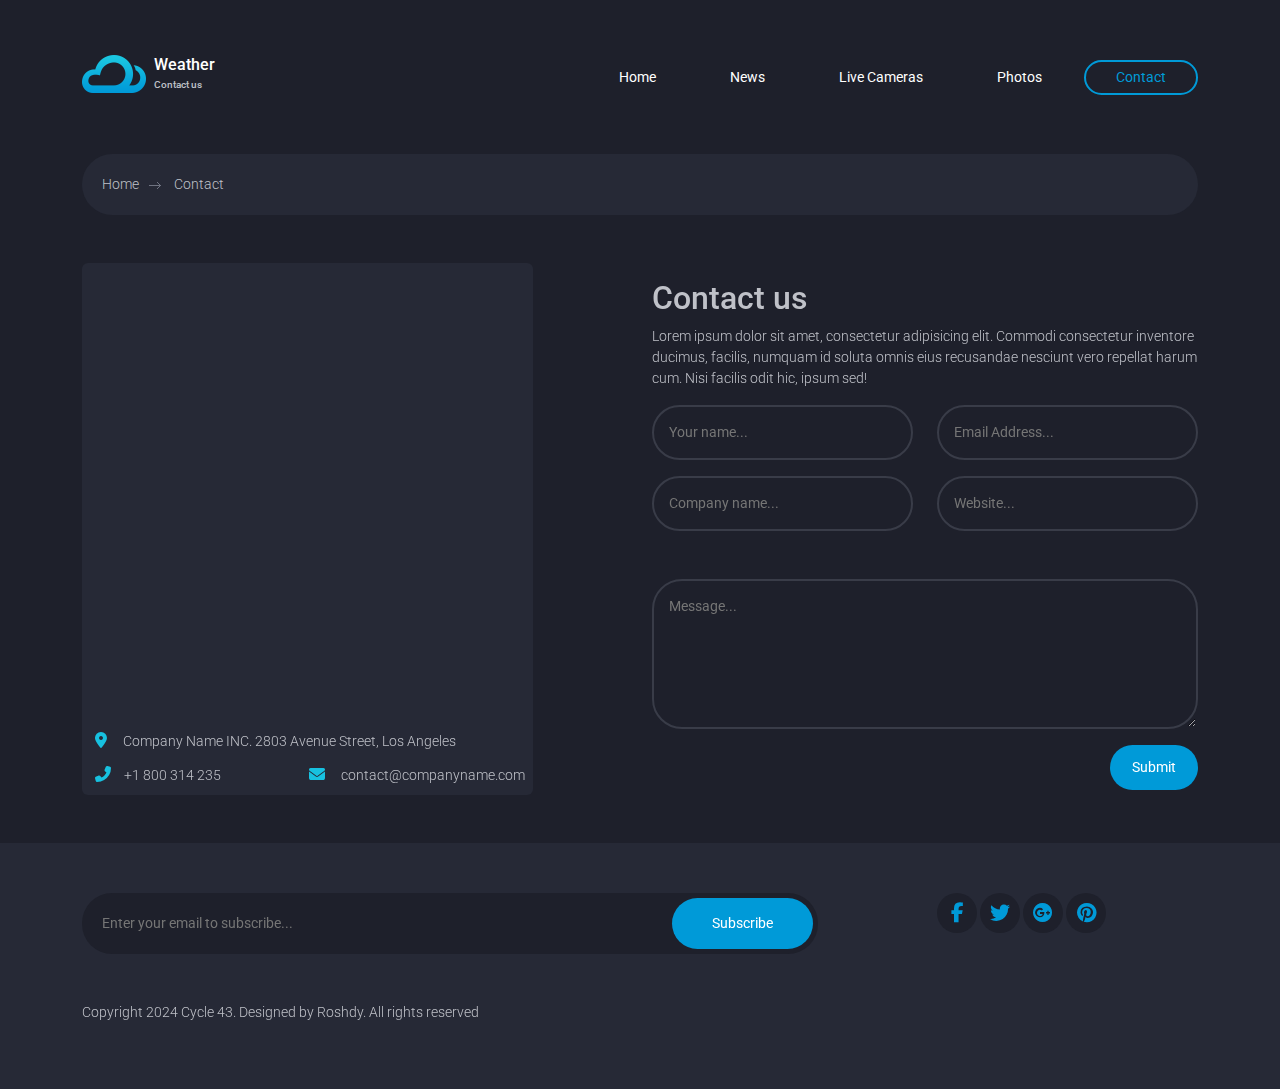
<file: contact.html>
<!DOCTYPE html>
<html lang="en">
  <head>
    <meta charset="UTF-8" />
    <meta name="viewport" content="width=device-width, initial-scale=1.0" />
    <link rel="preconnect" href="https://fonts.googleapis.com" />
    <link rel="preconnect" href="https://fonts.gstatic.com" crossorigin />
    <link
      href="https://fonts.googleapis.com/css2?family=Roboto:ital,wght@0,100;0,300;0,400;0,500;0,700;0,900;1,100;1,300;1,400;1,500;1,700;1,900&display=swap"
      rel="stylesheet"
    />
    <link rel="shortcut icon" href="imgs/cloudy.png" type="image/x-icon">
    <link rel="stylesheet" href="css/bootstrap.min.css" />
    <link rel="stylesheet" href="css/all.min.css" />
    <link rel="stylesheet" href="css/style.css" />
    <title>Roshdy's Weather App - Contact</title>
  </head>
  <body>
    <!------------------------- navbar ------------------------->
    <nav class="navbar navbar-expand-lg">
      <div class="container">
        <a class="navbar-brand d-flex" href="index.html">
          <img src="imgs/logo@2x.png" alt="weather-brand" class="me-2" />
          <div class="nav-logo">
            <h1 class="site-title">Weather</h1>
            <h6 class="nav-info">Contact us</h6>
          </div>
        </a>
        <button
          class="navbar-toggler"
          type="button"
          data-bs-toggle="collapse"
          data-bs-target="#navbarSupportedContent"
          aria-controls="navbarSupportedContent"
          aria-expanded="false"
          aria-label="Toggle navigation"
        >
          <span class="navbar-icon"><i class="fa-solid fa-sliders"></i></span>
        </button>
        <div class="collapse navbar-collapse" id="navbarSupportedContent">
          <ul class="navbar-nav ms-auto mb-2 mb-lg-0">
            <li class="nav-item">
              <a class="nav-link" aria-current="page" href="index.html">Home</a>
            </li>
            <li class="nav-item">
              <a class="nav-link" href="news.html">News</a>
            </li>
            <li class="nav-item">
              <a class="nav-link" href="live-cameras.html">Live Cameras</a>
            </li>
            <li class="nav-item">
              <a class="nav-link" href="photos.html">Photos</a>
            </li>
            <li class="nav-item">
              <a class="nav-link active" href="contact.html">Contact</a>
            </li>
          </ul>
        </div>
      </div>
    </nav>
    <!------------------------- page header ------------------------->
    <div class="page-info">
      <div class="container">
        <div class="page-header">
          <a href="index.html">Home</a>
          Contact
        </div>
      </div>
    </div>
    <!------------------------- contact section ------------------------->
    <div class="contact-content my-5">
      <div class="container">
        <div class="row">
          <div class="col-md-5">
            <div class="contact-details p-2 rounded-2">
              <div class="map w-100">
                <iframe
                  src="https://www.google.com/maps/embed?pb=!1m16!1m12!1m3!1d52880.133369813244!2d-118.35090784950343!3d34.06930057625651!2m3!1f0!2f0!3f0!3m2!1i1024!2i768!4f13.1!2m1!1s%202803%20Avenue%20Street%2C%20Los%20Angeles!5e0!3m2!1sen!2seg!4v1718146609351!5m2!1sen!2seg"
                  class="w-100"
                  height="450"
                  style="border: 0"
                  allowfullscreen=""
                  loading="lazy"
                  referrerpolicy="no-referrer-when-downgrade"
                ></iframe>
              </div>
              <div class="contact-info">
                <div class="contact-icon">
                  <i class="fa-solid fa-location-dot me-2 mb-2"></i> Company
                  Name INC. 2803 Avenue Street, Los Angeles
                </div>
                <div class="contac-icon-group d-flex justify-content-between">
                  <div class="contact-icon">
                    <a href=""
                      ><i class="fa-solid fa-phone-flip me-2"></i>+1 800 314
                      235</a
                    >
                  </div>
                  <div class="contact-icon">
                    <a href=""
                      ><i class="fa-solid fa-envelope me-2"></i>
                      contact@companyname.com</a
                    >
                  </div>
                </div>
              </div>
            </div>
          </div>
          <div class="col-md-6 offset-md-1">
            <div class="contact-right mt-3">
              <h2 class="contact-title">Contact us</h2>
              <p>
                Lorem ipsum dolor sit amet, consectetur adipisicing elit.
                Commodi consectetur inventore ducimus, facilis, numquam id
                soluta omnis eius recusandae nesciunt vero repellat harum cum.
                Nisi facilis odit hic, ipsum sed!
              </p>
              <div class="contact-form">
                <div class="row">
                  <div class="col-md-6">
                    <input
                      type="text"
                      placeholder="Your name..."
                      class="w-100"
                    />
                  </div>
                  <div class="col-md-6">
                    <input
                      type="email"
                      placeholder="Email Address..."
                      class="w-100"
                    />
                  </div>
                </div>
                <div class="row mt-3">
                  <div class="col-md-6">
                    <input
                      type="text"
                      placeholder="Company name..."
                      class="w-100"
                    />
                  </div>
                  <div class="col-md-6">
                    <input type="text" placeholder="Website..." class="w-100" />
                  </div>
                </div>
                <textarea
                  name="message"
                  id="ta-message"
                  placeholder="Message..."
                  class="mt-5 w-100"
                ></textarea>
                <div class="form-btn d-flex justify-content-end">
                  <button class="submit-btn">Submit</button>
                </div>
              </div>
            </div>
          </div>
        </div>
      </div>
    </div>
    <!------------------------- footer ------------------------->
    <footer class="forecast-footer">
      <div class="container">
        <div class="row">
          <div class="col-md-8">
            <form action="" class="subscribe-form position-relative mb-5">
              <input
                type="text"
                placeholder="Enter your email to subscribe..."
                class="w-100 text-white"
              />
              <input
                type="submit"
                value="Subscribe"
                class="position-absolute text-white search-btn"
              />
            </form>
          </div>
          <div class="offset-1 col-md-3">
            <div class="social mb-3">
              <a href=""><i class="fa-brands fa-facebook-f"></i></a>
              <a href=""><i class="fa-brands fa-twitter"></i></a>
              <a href=""><i class="fa-brands fa-google-plus"></i></a>
              <a href=""><i class="fa-brands fa-pinterest"></i></a>
            </div>
          </div>
        </div>
        <p>
          Copyright 2024 Cycle 43. Designed by Roshdy. All rights reserved
        </p>
      </div>
    </footer>

    <script src="js/bootstrap.bundle.min.js"></script>
  </body>
</html>
</file>
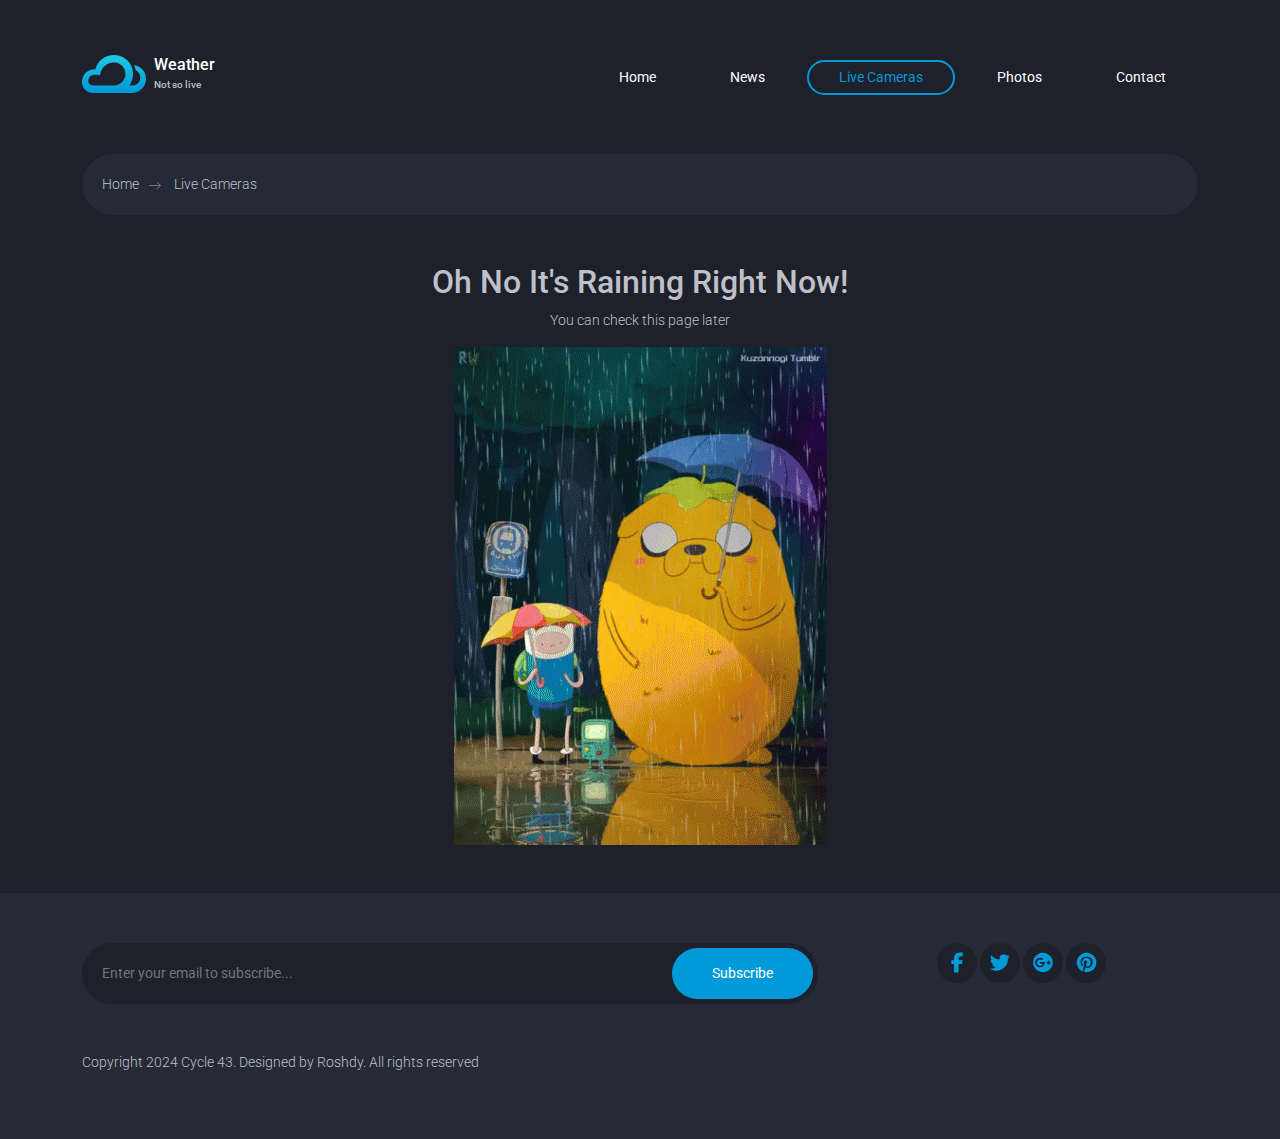
<file: live-cameras.html>
<!DOCTYPE html>
<html lang="en">
  <head>
    <meta charset="UTF-8" />
    <meta name="viewport" content="width=device-width, initial-scale=1.0" />
    <link rel="preconnect" href="https://fonts.googleapis.com" />
    <link rel="preconnect" href="https://fonts.gstatic.com" crossorigin />
    <link
      href="https://fonts.googleapis.com/css2?family=Roboto:ital,wght@0,100;0,300;0,400;0,500;0,700;0,900;1,100;1,300;1,400;1,500;1,700;1,900&display=swap"
      rel="stylesheet"
    />
    <link rel="shortcut icon" href="imgs/cloudy.png" type="image/x-icon">
    <link rel="stylesheet" href="css/bootstrap.min.css" />
    <link rel="stylesheet" href="css/all.min.css" />
    <link rel="stylesheet" href="css/style.css" />
    <title>Roshdy's Weather App - Live</title>
  </head>
  <body>
    <!------------------------- navbar ------------------------->
    <nav class="navbar navbar-expand-lg">
      <div class="container">
        <a class="navbar-brand d-flex" href="index.html">
          <img src="imgs/logo@2x.png" alt="weather-brand" class="me-2" />
          <div class="nav-logo">
            <h1 class="site-title">Weather</h1>
            <h6 class="nav-info">Not so live</h6>
          </div>
        </a>
        <button
          class="navbar-toggler"
          type="button"
          data-bs-toggle="collapse"
          data-bs-target="#navbarSupportedContent"
          aria-controls="navbarSupportedContent"
          aria-expanded="false"
          aria-label="Toggle navigation"
        >
          <span class="navbar-icon"><i class="fa-solid fa-sliders"></i></span>
        </button>
        <div class="collapse navbar-collapse" id="navbarSupportedContent">
          <ul class="navbar-nav ms-auto mb-2 mb-lg-0">
            <li class="nav-item">
              <a class="nav-link" aria-current="page" href="index.html">Home</a>
            </li>
            <li class="nav-item">
              <a class="nav-link" href="news.html">News</a>
            </li>
            <li class="nav-item">
              <a class="nav-link active" href="live-cameras.html"
                >Live Cameras</a
              >
            </li>
            <li class="nav-item">
              <a class="nav-link" href="photos.html">Photos</a>
            </li>
            <li class="nav-item">
              <a class="nav-link" href="contact.html">Contact</a>
            </li>
          </ul>
        </div>
      </div>
    </nav>
    <!------------------------- page header ------------------------->
    <div class="page-info">
      <div class="container">
        <div class="page-header">
          <a href="index.html">Home</a>
          Live Cameras
        </div>
      </div>
    </div>

    <!------------------------- cam body ------------------------->
    <div class="live-cam-fun my-5">
      <div class="container text-center">
        <div class="cam-text mb-3">
          <h2 class="text-capitalize">Oh no It's raining right now!</h2>
          <p>You can check this page later</p>
        </div>
        <div class="cam-img mb-3">
          <img src="imgs/a4a1cd2c79f858be4233e5d8019b1425.gif" alt="raining" class="img-fluid"/>
        </div>
      </div>
    </div>

    <!------------------------- footer ------------------------->
    <footer class="forecast-footer">
      <div class="container">
        <div class="row">
          <div class="col-md-8">
            <form action="" class="subscribe-form position-relative mb-5">
              <input
                type="text"
                placeholder="Enter your email to subscribe..."
                class="w-100 text-white"
              />
              <input
                type="submit"
                value="Subscribe"
                class="position-absolute text-white search-btn"
              />
            </form>
          </div>
          <div class="offset-1 col-md-3">
            <div class="social mb-3">
              <a href=""><i class="fa-brands fa-facebook-f"></i></a>
              <a href=""><i class="fa-brands fa-twitter"></i></a>
              <a href=""><i class="fa-brands fa-google-plus"></i></a>
              <a href=""><i class="fa-brands fa-pinterest"></i></a>
            </div>
          </div>
        </div>
        <p>
          Copyright 2024 Cycle 43. Designed by Roshdy. All rights reserved
        </p>
      </div>
    </footer>

    <script src="js/bootstrap.bundle.min.js"></script>
  </body>
</html>
</file>
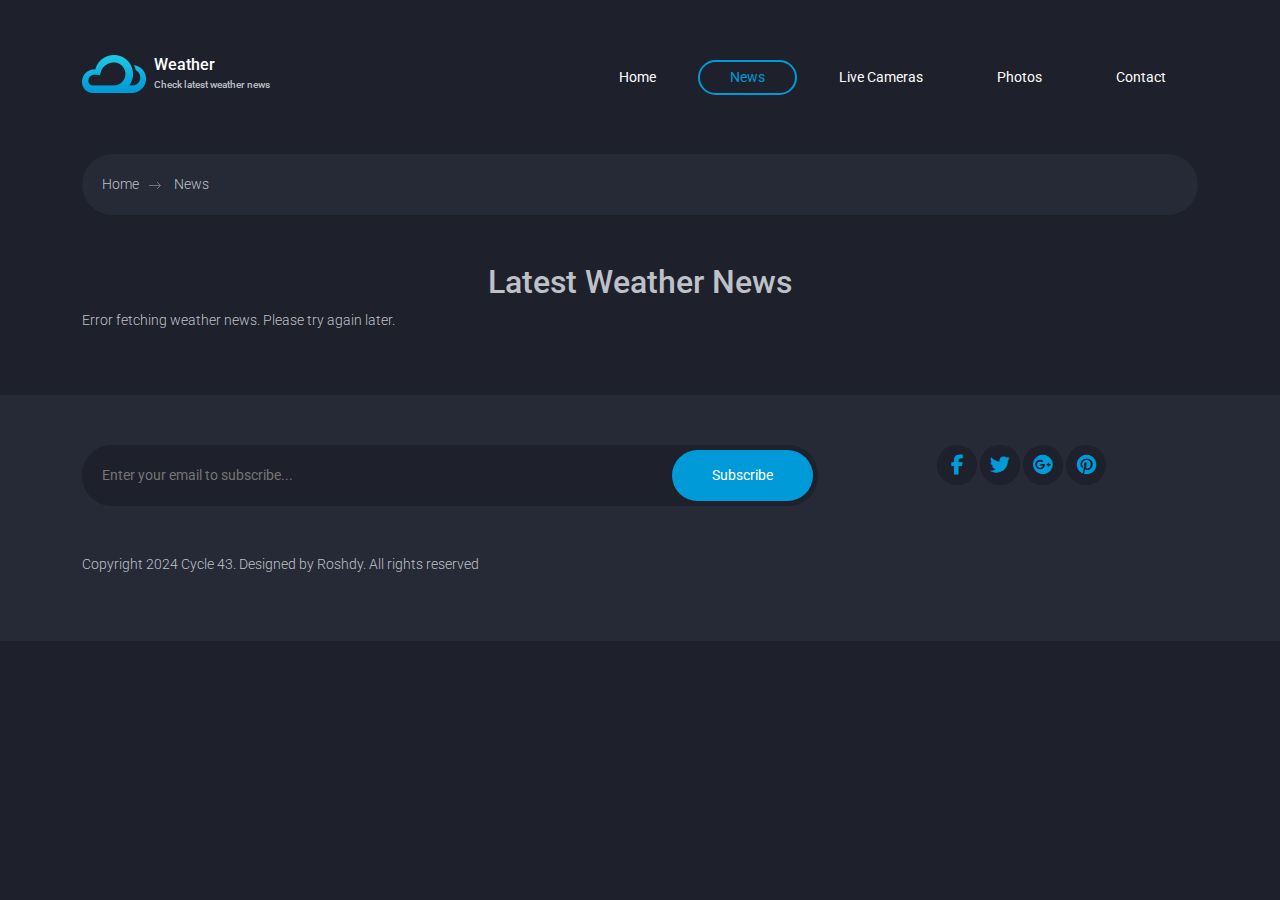
<file: news.html>
<!DOCTYPE html>
<html lang="en">
  <head>
    <meta charset="UTF-8" />
    <meta name="viewport" content="width=device-width, initial-scale=1.0" />
    <link rel="preconnect" href="https://fonts.googleapis.com" />
    <link rel="preconnect" href="https://fonts.gstatic.com" crossorigin />
    <link
      href="https://fonts.googleapis.com/css2?family=Roboto:ital,wght@0,100;0,300;0,400;0,500;0,700;0,900;1,100;1,300;1,400;1,500;1,700;1,900&display=swap"
      rel="stylesheet"
    />
    <link rel="shortcut icon" href="imgs/cloudy.png" type="image/x-icon">
    <link rel="stylesheet" href="css/bootstrap.min.css" />
    <link rel="stylesheet" href="css/all.min.css" />
    <link rel="stylesheet" href="css/style.css" />
    <title>Roshdy's Weather App - News</title>
  </head>
  <body>
    <!------------------------- navbar ------------------------->
    <nav class="navbar navbar-expand-lg">
      <div class="container">
        <a class="navbar-brand d-flex" href="index.html">
          <img src="imgs/logo@2x.png" alt="weather-brand" class="me-2" />
          <div class="nav-logo">
            <h1 class="site-title">Weather</h1>
            <h6 class="nav-info">Check latest weather news</h6>
          </div>
        </a>
        <button
          class="navbar-toggler"
          type="button"
          data-bs-toggle="collapse"
          data-bs-target="#navbarSupportedContent"
          aria-controls="navbarSupportedContent"
          aria-expanded="false"
          aria-label="Toggle navigation"
        >
          <span class="navbar-icon"><i class="fa-solid fa-sliders"></i></span>
        </button>
        <div class="collapse navbar-collapse" id="navbarSupportedContent">
          <ul class="navbar-nav ms-auto mb-2 mb-lg-0">
            <li class="nav-item">
              <a class="nav-link" aria-current="page" href="index.html">Home</a>
            </li>
            <li class="nav-item">
              <a class="nav-link active" href="news.html">News</a>
            </li>
            <li class="nav-item">
              <a class="nav-link" href="live-cameras.html">Live Cameras</a>
            </li>
            <li class="nav-item">
              <a class="nav-link" href="photos.html">Photos</a>
            </li>
            <li class="nav-item">
              <a class="nav-link" href="contact.html">Contact</a>
            </li>
          </ul>
        </div>
      </div>
    </nav>

    <!------------------------- page header ------------------------->
    <div class="page-info">
      <div class="container">
        <div class="page-header">
          <a href="index.html">Home</a>
          News
        </div>
      </div>
    </div>

    <!------------------------- news section ------------------------->
    <div class="news-section my-5">
      <div class="container">
        <div class="news-header text-center">
          <h2>Latest Weather News</h2>
        </div>
        <div class="row g-3 news-container"></div>
      </div>
    </div>

    <!------------------------- footer ------------------------->
    <footer class="forecast-footer">
      <div class="container">
        <div class="row">
          <div class="col-md-8">
            <form action="" class="subscribe-form position-relative mb-5">
              <input
                type="text"
                placeholder="Enter your email to subscribe..."
                class="w-100 text-white"
              />
              <input
                type="submit"
                value="Subscribe"
                class="position-absolute text-white search-btn"
              />
            </form>
          </div>
          <div class="offset-1 col-md-3">
            <div class="social mb-3">
              <a href=""><i class="fa-brands fa-facebook-f"></i></a>
              <a href=""><i class="fa-brands fa-twitter"></i></a>
              <a href=""><i class="fa-brands fa-google-plus"></i></a>
              <a href=""><i class="fa-brands fa-pinterest"></i></a>
            </div>
          </div>
        </div>
        <p>Copyright 2024 Cycle 43. Designed by Roshdy. All rights reserved</p>
      </div>
    </footer>
    <script src="js/bootstrap.bundle.min.js"></script>
    <script src="js/news.js"></script>
  </body>
</html>
</file>
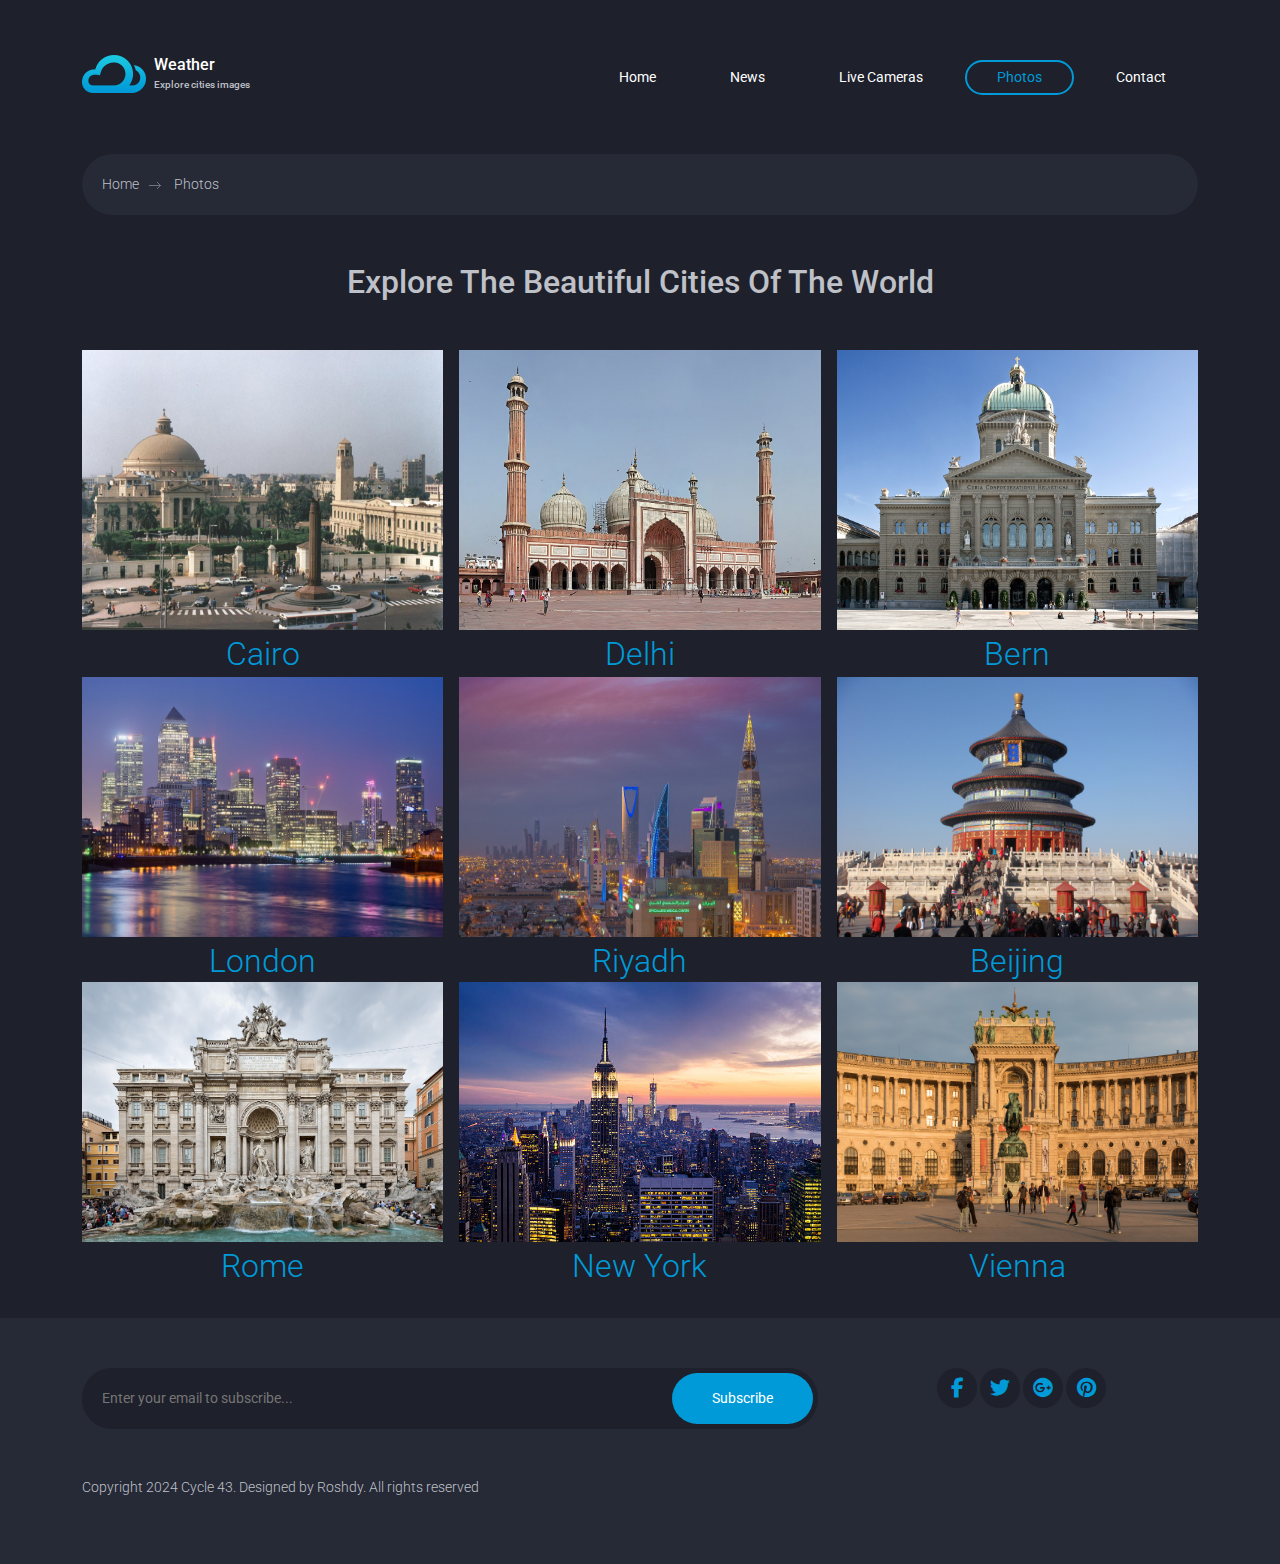
<file: photos.html>
<!DOCTYPE html>
<html lang="en">
  <head>
    <meta charset="UTF-8" />
    <meta name="viewport" content="width=device-width, initial-scale=1.0" />
    <link rel="preconnect" href="https://fonts.googleapis.com" />
    <link rel="preconnect" href="https://fonts.gstatic.com" crossorigin />
    <link
      href="https://fonts.googleapis.com/css2?family=Roboto:ital,wght@0,100;0,300;0,400;0,500;0,700;0,900;1,100;1,300;1,400;1,500;1,700;1,900&display=swap"
      rel="stylesheet"
    />
    <link rel="shortcut icon" href="imgs/cloudy.png" type="image/x-icon">
    <link rel="stylesheet" href="css/bootstrap.min.css" />
    <link rel="stylesheet" href="css/all.min.css" />
    <link rel="stylesheet" href="css/style.css" />
    <title>Roshdy's Weather App - Photos</title>
  </head>
  <body>
    <!------------------------- navbar ------------------------->
    <nav class="navbar navbar-expand-lg">
      <div class="container">
        <a class="navbar-brand d-flex" href="index.html">
          <img src="imgs/logo@2x.png" alt="weather-brand" class="me-2" />
          <div class="nav-logo">
            <h1 class="site-title">Weather</h1>
            <h6 class="nav-info">Explore cities images</h6>
          </div>
        </a>
        <button
          class="navbar-toggler"
          type="button"
          data-bs-toggle="collapse"
          data-bs-target="#navbarSupportedContent"
          aria-controls="navbarSupportedContent"
          aria-expanded="false"
          aria-label="Toggle navigation"
        >
          <span class="navbar-icon"><i class="fa-solid fa-sliders"></i></span>
        </button>
        <div class="collapse navbar-collapse" id="navbarSupportedContent">
          <ul class="navbar-nav ms-auto mb-2 mb-lg-0">
            <li class="nav-item">
              <a class="nav-link" aria-current="page" href="index.html">Home</a>
            </li>
            <li class="nav-item">
              <a class="nav-link" href="news.html">News</a>
            </li>
            <li class="nav-item">
              <a class="nav-link" href="live-cameras.html">Live Cameras</a>
            </li>
            <li class="nav-item">
              <a class="nav-link active" href="photos.html">Photos</a>
            </li>
            <li class="nav-item">
              <a class="nav-link" href="contact.html">Contact</a>
            </li>
          </ul>
        </div>
      </div>
    </nav>
    <!------------------------- page header ------------------------->
    <div class="page-info">
      <div class="container">
        <div class="page-header">
          <a href="index.html">Home</a>
          Photos
        </div>
      </div>
    </div>
    <!------------------------- photos section ------------------------->
    <div class="photos-section my-5">
      <div class="container text-center">
        <div class="photos-header mb-5">
          <h2 class="text-capitalize">Explore the beautiful cities of the world</h2>
        </div>
        <div class="row g-3">
          <div class="col-lg-4 col-md-6">
            <img src="cities/CairoUniv.jpg" alt="cairo" class="img-stylist" />
            <div class="caption">
              <a class="fs-2 text-decoration-none main-style">Cairo</a>
            </div>
          </div>
          <div class="col-lg-4 col-md-6">
            <img
              src="cities/Jama_Masjid,_Delhi.jpg"
              alt="delhi"
              class="img-stylist"
            />
            <div class="div">
              <a class="fs-2 text-decoration-none main-style">Delhi</a>
            </div>
          </div>
          <div class="col-lg-4 col-md-6">
            <img
              src="cities/Bundeshaus_Bern_2009,_Flooffy.jpg"
              alt="bern"
              class="img-stylist"
            />
            <div class="div">
              <a class="fs-2 text-decoration-none main-style">Bern</a>
            </div>
          </div>
          <div class="col-lg-4 col-md-6">
            <img
              src="cities/Canary_Wharf_from_Limehouse_London_June_2016_HDR.jpg"
              alt="london"
              class="img-stylist"
            />
            <div class="div">
              <a class="fs-2 text-decoration-none main-style">London</a>
            </div>
          </div>
          <div class="col-lg-4 col-md-6">
            <img
              src="cities/Riyadh_Skyline.jpg"
              alt="riyadh"
              class="img-stylist"
            />
            <div class="div">
              <a class="fs-2 text-decoration-none main-style">Riyadh</a>
            </div>
          </div>
          <div class="col-lg-4 col-md-6">
            <img
              src="cities/11_Temple_of_Heaven.jpg"
              alt="beijing"
              class="img-stylist"
            />
            <div class="div">
              <a class="fs-2 text-decoration-none main-style">Beijing</a>
            </div>
          </div>
          <div class="col-lg-4 col-md-6">
            <img
              src="cities/Trevi_Fountain,_Rome,_Italy_2_-_May_2007.jpg"
              alt="rome"
              class="img-stylist"
            />
            <div class="div">
              <a class="fs-2 text-decoration-none main-style">Rome</a>
            </div>
          </div>
          <div class="col-lg-4 col-md-6">
            <img
              src="cities/istockphoto-178735930-612x612.jpg"
              alt="newyork"
              class="img-stylist"
            />
            <div class="div">
              <a class="fs-2 text-decoration-none main-style">New York</a>
            </div>
          </div>
          <div class="col-lg-4 col-md-6">
            <img
              src="cities/Wien,_Hofburg_--_2018_--_3185.jpg"
              alt="vienna"
              class="img-stylist"
            />
            <div class="div">
              <a class="fs-2 text-decoration-none main-style">Vienna</a>
            </div>
          </div>
        </div>
      </div>
    </div>
    <div class="modal-container position-fixed">
      <div class="img-modal">
        <i class="fa-solid fa-circle-xmark fs-2 p-2 position-absolute top-0 end-0"></i>
        <i class="fa-solid fa-circle-chevron-left fs-2 p-2"></i>
        <i class="fa-solid fa-circle-chevron-right fs-2 p-2"></i>
      </div>
    </div>
    <!------------------------- footer ------------------------->
    <footer class="forecast-footer">
      <div class="container">
        <div class="row">
          <div class="col-md-8">
            <form action="" class="subscribe-form position-relative mb-5">
              <input
                type="text"
                placeholder="Enter your email to subscribe..."
                class="w-100 text-white"
              />
              <input
                type="submit"
                value="Subscribe"
                class="position-absolute text-white search-btn"
              />
            </form>
          </div>
          <div class="offset-1 col-md-3">
            <div class="social mb-3">
              <a href=""><i class="fa-brands fa-facebook-f"></i></a>
              <a href=""><i class="fa-brands fa-twitter"></i></a>
              <a href=""><i class="fa-brands fa-google-plus"></i></a>
              <a href=""><i class="fa-brands fa-pinterest"></i></a>
            </div>
          </div>
        </div>
        <p>
          Copyright 2024 Cycle 43. Designed by Roshdy. All rights reserved
        </p>
      </div>
    </footer>
    <script src="js/photos-slider.js"></script>
    <script src="js/bootstrap.bundle.min.js"></script>
  </body>
</html>
</file>
<file: css/style.css>
/****************** global styling ******************/

body {
  color: #bfc1c8;
  font-family: "Roboto", "Open Sans", sans-serif;
  font-size: 14px;
  font-weight: 300;
  line-height: 1.5;
  background: #1e202b;
  overflow-x: hidden;
}

.page-header {
  background-color: #262936;
  padding: 20px 100px 20px 20px;
  border-radius: 40px;
  margin-bottom: 10px;
}
.page-header a {
  text-decoration: none;
  color: #bfc1c8;
}

.page-header a::after {
  content: " ";
  display: inline-block;
  vertical-align: middle;
  width: 12px;
  height: 7px;
  background: url(../imgs/arrow-gray.png) no-repeat;
  margin: 0 10px;
}

.main-style {
  color: #009ad8;
  font-size: 14px;
}

/****************** navbar styling *******************/

.navbar {
  padding: 50px 0;
}

.navbar-brand img {
  width: 64px;
  height: 38px;
}

h1 {
  margin-bottom: 5px;
  font-size: 16px;
  color: white;
}

.nav-info {
  font-size: 10px;
  color: #bfc1c8;
}

.navbar-nav .nav-link.active,
.navbar-nav .nav-link:focus,
.navbar-nav .nav-link:hover {
  color: #009ad8;
  border: 2px solid #009ad8;
  border-radius: 30px;
  padding: 5px 25px;
  font-weight: 400;
}

.nav-item {
  margin-left: 10px;
}

.nav-item:hover .nav-link {
  color: #009ad8;
  border-color: #009ad8;
}

.nav-link {
  border: 2px solid transparent;
  border-radius: 30px;
  color: white;
  font-weight: 400;
  padding: 5px 30px !important;
}

.navbar-icon {
  color: white;
  -webkit-transition: 0.5s ease;
  -o-transition: 0.5s ease;
  transition: 0.5s ease;
}

.navbar-toggler {
  border: 2px solid transparent;
  border-radius: 40px;
  padding: 20px;
  -webkit-transition: 0.5s ease;
  -o-transition: 0.5s ease;
  transition: 0.5s ease;
}

.navbar-toggler:hover {
  border: 2px solid #009ad8;
  color: #009ad8;
}

.navbar-toggler:focus {
  -webkit-box-shadow: none;
  box-shadow: none;
}

.navbar-toggler:hover .navbar-icon {
  color: #009ad8;
}

@media screen and (max-width: 992px) {
  .navbar-nav {
    margin-top: 10px;
    text-align: center;
  }
}

/****************** search section styling ******************/

.main-find {
  background: url(../imgs/banner.png);
  background-size: cover;
  padding: 70px 0;
  min-height: 350px;
}

.main-search {
  margin-bottom: 70px;
}

form input {
  outline: none;
  border: none;
  padding: 10px;
  border-radius: 30px;
}

.searcher {
  width: 100%;
  padding: 20px 50px 20px 20px;
  background: #1e202b;
  color: white;
}

.search-btn {
  top: 5px;
  right: 5px;
  bottom: 5px;
  background-color: #009ad8;
  padding: 0 40px;
}

@media screen and (max-width: 576px) {
  .search-btn {
    padding: 0 10px;
  }
}

/******************* forecast section styling *******************/

.forecast-container {
  margin-top: -150px;
  margin-bottom: 50px;
  background: #323544;
}

.forecast-container .forecast .forecast-header {
  background: rgba(0, 0, 0, 0.1);
  padding: 10px;
  text-align: center;
  font-weight: 400;
}

.forecast-container .forecast.today .forecast-content {
  text-align: left;
  padding-top: 30px;
  padding-bottom: 30px;
}

.forecast-container .forecast .forecast-content {
  padding: 50px 20px 10px;
  text-align: center;
}

.forecast-container .forecast.today .location {
  font-size: 1.2857142857em;
  font-weight: 400;
}

.forecast-container .forecast .forecast-content .degree {
  font-size: 48px;
  color: white;
  font-weight: 700;
}

.forecast-container .forecast.today .degree .num {
  font-size: 70px;
  margin-right: 30px;
}

.weather-condition,
.tomorrow-condition,
.after-condition {
  color: #009ad8;
  margin: 20px 0;
}

.forecast-container .even {
  background-color: #262936;
}

/******************* forecast footer styling *******************/

.forecast-footer {
  background: #262936;
  padding: 50px 0;
}

.forecast-footer input[type="text"] {
  padding: 20px 100px 20px 20px;
  background: #1e202b;
}

.social a {
  width: 40px;
  height: 40px;
  display: inline-block;
  border-radius: 50%;
  background: #1e202b;
  color: #009ad8;
  text-align: center;
  line-height: 40px;
  -webkit-transition: 0.5s;
  -o-transition: 0.5s;
  transition: 0.5s;
  font-size: 20px;
  font-size: 1.4285714286em;
}

.social a:hover {
  background: #009ad8;
  color: white;
}

@media screen and (max-width: 768px) {
  .offset-1 {
    margin-left: 0;
  }
}

/****************** contact page styling ******************/

.contact-details {
  background-color: #262936;
}

.contact-icon i {
  color: #17c1e0;
  padding: 5px;
  font-size: 16px;
}

.contact-icon a {
  color: #bfc1c8;
  text-decoration: none;
}

.contact-form input {
  border-radius: 30px;
  border: 2px solid #393c48;
  background: transparent;
  padding: 15px;
  color: white;
}

.contact-form textarea {
  margin-bottom: 10px;
  color: white;
  border: 2px solid #393c48;
  background: transparent;
  border-radius: 30px;
  min-height: 150px;
  padding: 15px;
}

.submit-btn {
  border: 2px solid transparent;
  background-color: #009ad8;
  color: white;
  border-radius: 30px;
  padding: 10px 20px;
}

.contact-form input:hover,
.contact-form textarea:hover {
  border-color: #009ad8;
}

.contact-form input:focus-visible,
.contact-form textarea:focus-visible {
  border-color: #009ad8;
  outline: none;
}

/****************** photos page styling ******************/

.img-stylist {
  max-width: 100%;
  height: 90%;
}

.photos-section img,
i {
  cursor: pointer;
}

.modal-container {
  display: none;
  -webkit-box-align: center;
  -ms-flex-align: center;
  align-items: center;
  -webkit-box-pack: center;
  -ms-flex-pack: center;
  justify-content: center;
  inset: 0;
  background-color: #00000041;
  z-index: 999;
}

.img-modal {
  width: 600px;
  height: 600px;
  border-radius: 20px;
  background-image: none;
  background-size: cover;
  background-position: center center;
  position: relative;
  display: -webkit-box;
  display: -ms-flexbox;
  display: flex;
  -webkit-box-align: center;
  -ms-flex-align: center;
  align-items: center;
  -webkit-box-pack: justify;
  -ms-flex-pack: justify;
  justify-content: space-between;
}

.img-modal i {
  color: #1e202b;
}

@media screen and (max-width: 576px) {
  .img-modal {
    width: 300px;
    height: 300px;
  }
}

/****************** news page styling ******************/
.news-card {
  background-color: #262936;
  border-radius: 4px;
  margin-bottom: 20px;
  padding: 15px;
}

.news-card img {
  max-width: 100%;
  height: auto;
  border-bottom: 1px solid white;
  margin-bottom: 15px;
}

.news-card h3 {
  font-size: 22px;
  margin-bottom: 10px;
}

.news-card p {
  font-size: 16px;
  margin-bottom: 15px;
}

.news-card a.btn {
  background: #009ad8;
  color: #fff;
  text-transform: uppercase;
  padding: 10px 15px;
  border-radius: 4px;
}
</file>
